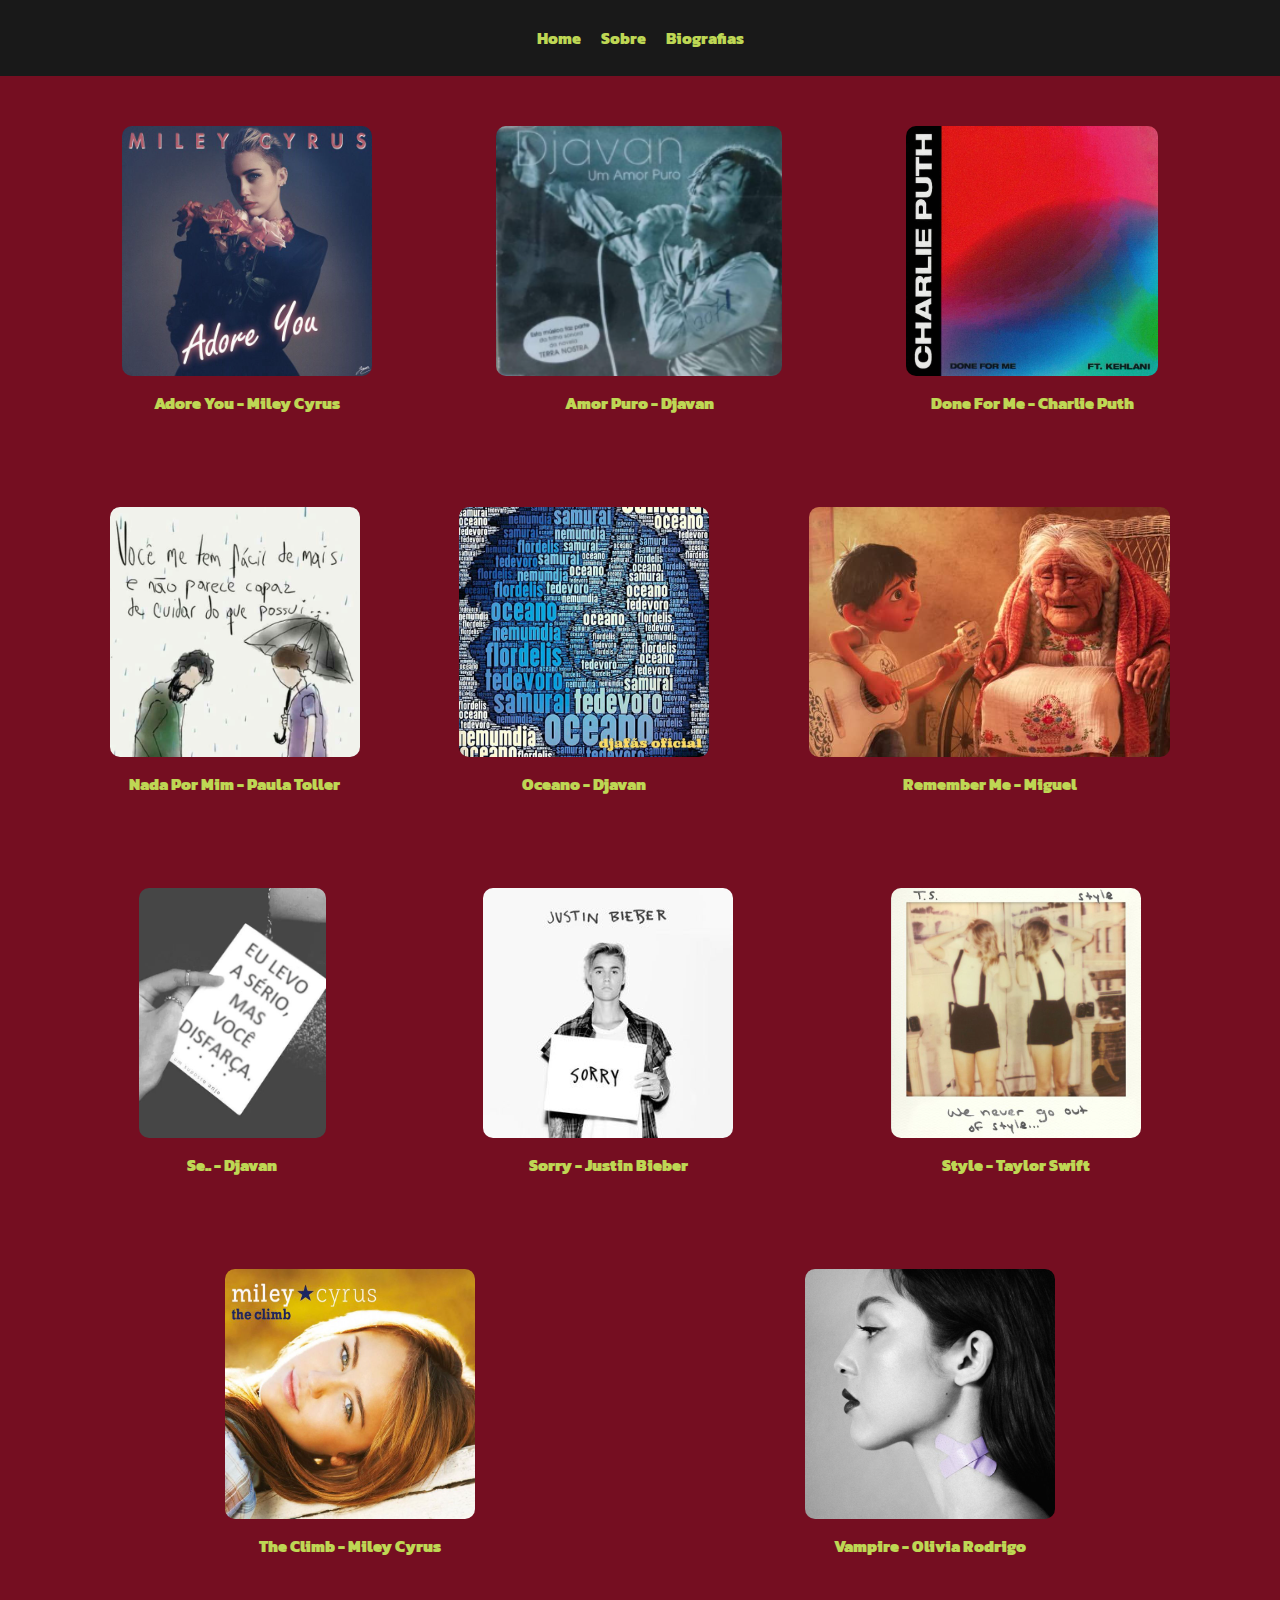
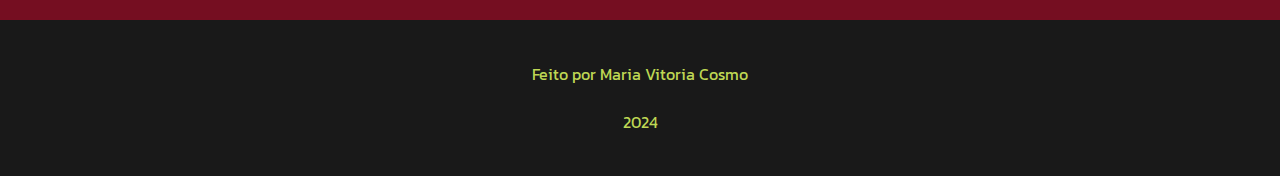
<file: index.html>
<!DOCTYPE html>
<html lang="en">
<head>
    <meta charset="UTF-8">
    <meta name="viewport" content="width=device-width, initial-scale=1.0">
    <title>Favorite Page</title>
    <link rel="stylesheet" href="./styles/style.css">
    <link rel="stylesheet" href="./styles/reset.css">
</head>
<body>
    <header class="cabecalho">
        <nav class="cabecalho__navegacao">
            <a href="index.html" class="cabecalho__navegacao__links">Home</a>
            <a href="sobre.html" class="cabecalho__navegacao__links">Sobre</a>
            <a href="autores.html" class="cabecalho__navegacao__links">Biografias</a>
        </nav>
    </header>
    <main class="conteudo">
        <section class="sessao_fotos">
            <ul class="sessao__fotos_lista">
                <li class="sessao__fotos_lista__item">
                    <img src="./assets/adoreYou.jpeg" alt="Capa da música Adore You de Miley Cyrus"  class="imagens">
                    <p class="sessao__fotos_lista__imagem">
                        Adore You - Miley Cyrus

                    </p>
                </li>
                <li class="sessao__fotos_lista__item">
                    <img src="./assets/amorPuro.jpeg" alt="Capa da música Amor Puro de Djavan" class="imagens">
                    <p class="sessao__fotos_lista__imagem">
                        Amor Puro - Djavan

                    </p>
                </li>
                <li class="sessao__fotos_lista__item">
                    <img src="./assets/doneForMe.jpeg" alt="Capa da música Done For Me de Charlie Puth" class="imagens">
                    <p class="sessao__fotos_lista__imagem">
                        Done For Me - Charlie Puth
                    </p>
                </li>
                <li class="sessao__fotos_lista__item">
                    <img src="./assets/nadaPorMim.jpeg" alt="Capa da música Nada Por Mim de Paula Toller" class="imagens">
                    <p class="sessao__fotos_lista__imagem">
                        Nada Por Mim - Paula Toller
                    </p>
                </li>
                <li class="sessao__fotos_lista__item">
                    <img src="./assets/oceano.jpeg" alt="Capa da música Oceano de Djavan" class="imagens">
                    <p class="sessao__fotos_lista__imagem">
                        Oceano - Djavan
                    </p>
                </li>
                <li class="sessao__fotos_lista__item">
                    <img src="./assets/rememberMe.jpeg" alt="Capa da música Remember Me de Miguel " class="imagens">
                    <p class="sessao__fotos_lista__imagem">
                        Remember Me - Miguel
                    </p>
                </li>
                <li class="sessao__fotos_lista__item">
                    <img src="./assets/se.jpeg" alt="Capa da música Se.. de Djavan" class="imagens">
                    <p class="sessao__fotos_lista__imagem">
                        Se.. - Djavan
                    </p>
                </li>
                <li class="sessao__fotos_lista__item">
                    <img src="./assets/sorry.jpeg" alt="Capa da música Sorry de Justin Bieber" class="imagens">
                    <p class="sessao__fotos_lista__imagem">
                        Sorry - Justin Bieber
                    </p>
                </li>
                <li class="sessao__fotos_lista__item">
                    <img src="./assets/style.jpeg" alt="Capa da música Style de Taylor Swift" class="imagens">
                    <p class="sessao__fotos_lista__imagem">
                        Style - Taylor Swift
                    </p>
                </li>
                <li class="sessao__fotos_lista__item">
                    <img src="./assets/theClimb.jpeg" alt="Capa da música The Climb de Miley Cyrus" class="imagens">
                    <p class="sessao__fotos_lista__imagem">
                        The Climb - Miley Cyrus
                    </p>
                </li>
                <li class="sessao__fotos_lista__item">
                    <img src="./assets/vampire.jpeg" alt="Capa da música Vampire de Olivia Rodrigo" class="imagens">
                    <p class="sessao__fotos_lista__imagem">
                        Vampire - Olivia Rodrigo
                    </p>
                </li>
            </ul>
        </section>

    </main>
    <footer class="rodape">
        <p class="rodape__texto">Feito por Maria Vitoria Cosmo</p>
        <p class="rodape__texto">2024</p>

    </footer>
</body>
</html>
</file>
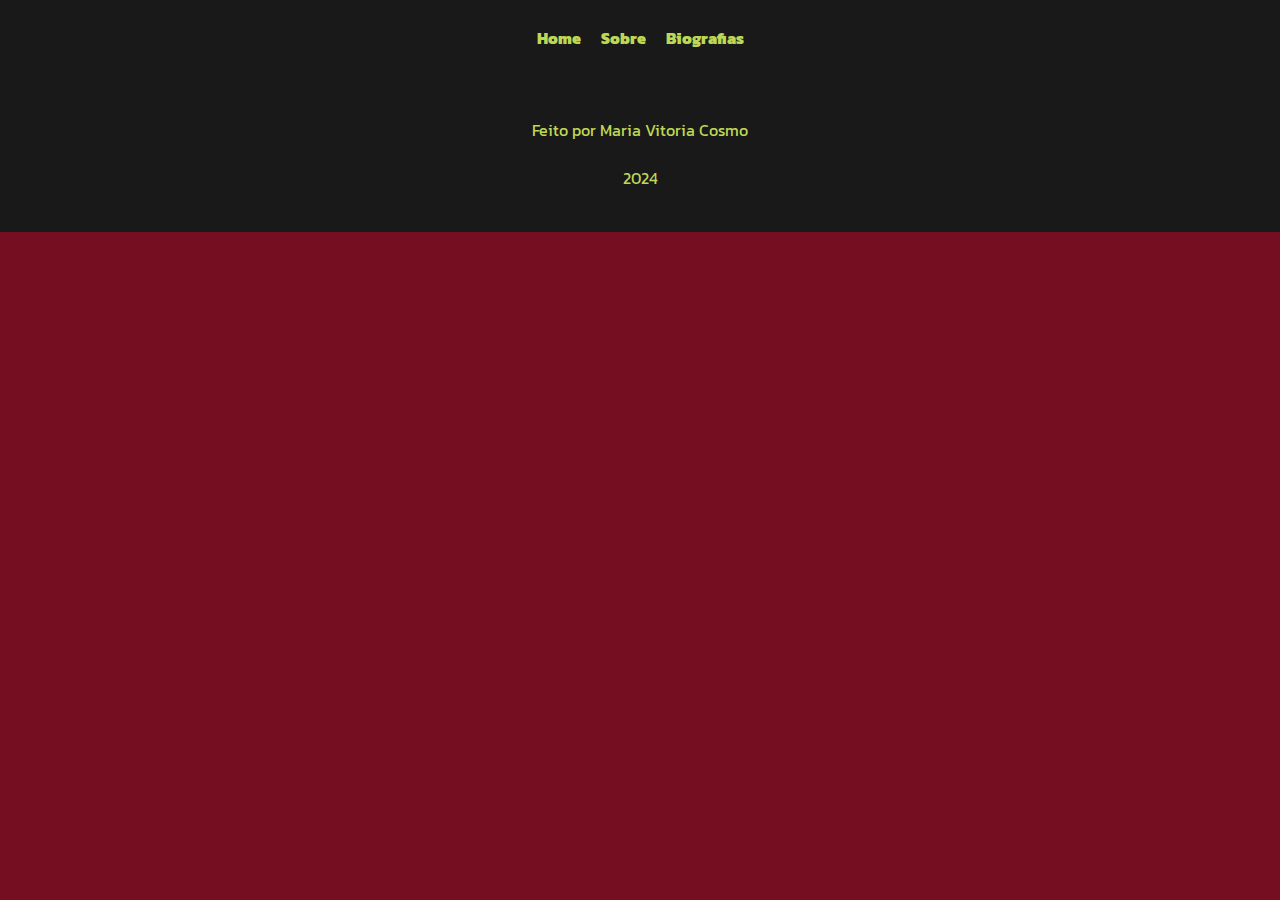
<file: autores.html>
<!DOCTYPE html>
<html lang="en">
<head>
    <meta charset="UTF-8">
    <meta name="viewport" content="width=device-width, initial-scale=1.0">
    <title>Favorite Page</title>
    <link rel="stylesheet" href="./styles/style.css">
    <link rel="stylesheet" href="./styles/reset.css">
</head>
<body>
    <header class="cabecalho">
        <nav class="cabecalho__navegacao">
            <a href="index.html" class="cabecalho__navegacao__links">Home</a>
            <a href="sobre.html" class="cabecalho__navegacao__links">Sobre</a>
            <a href="autores.html" class="cabecalho__navegacao__links">Biografias</a>
        </nav>
    </header>
    <main>

    </main>
    <footer class="rodape">
        <p class="rodape__texto">Feito por Maria Vitoria Cosmo</p>
        <p class="rodape__texto">2024</p>

    </footer>
    
</body>
</html>
</file>
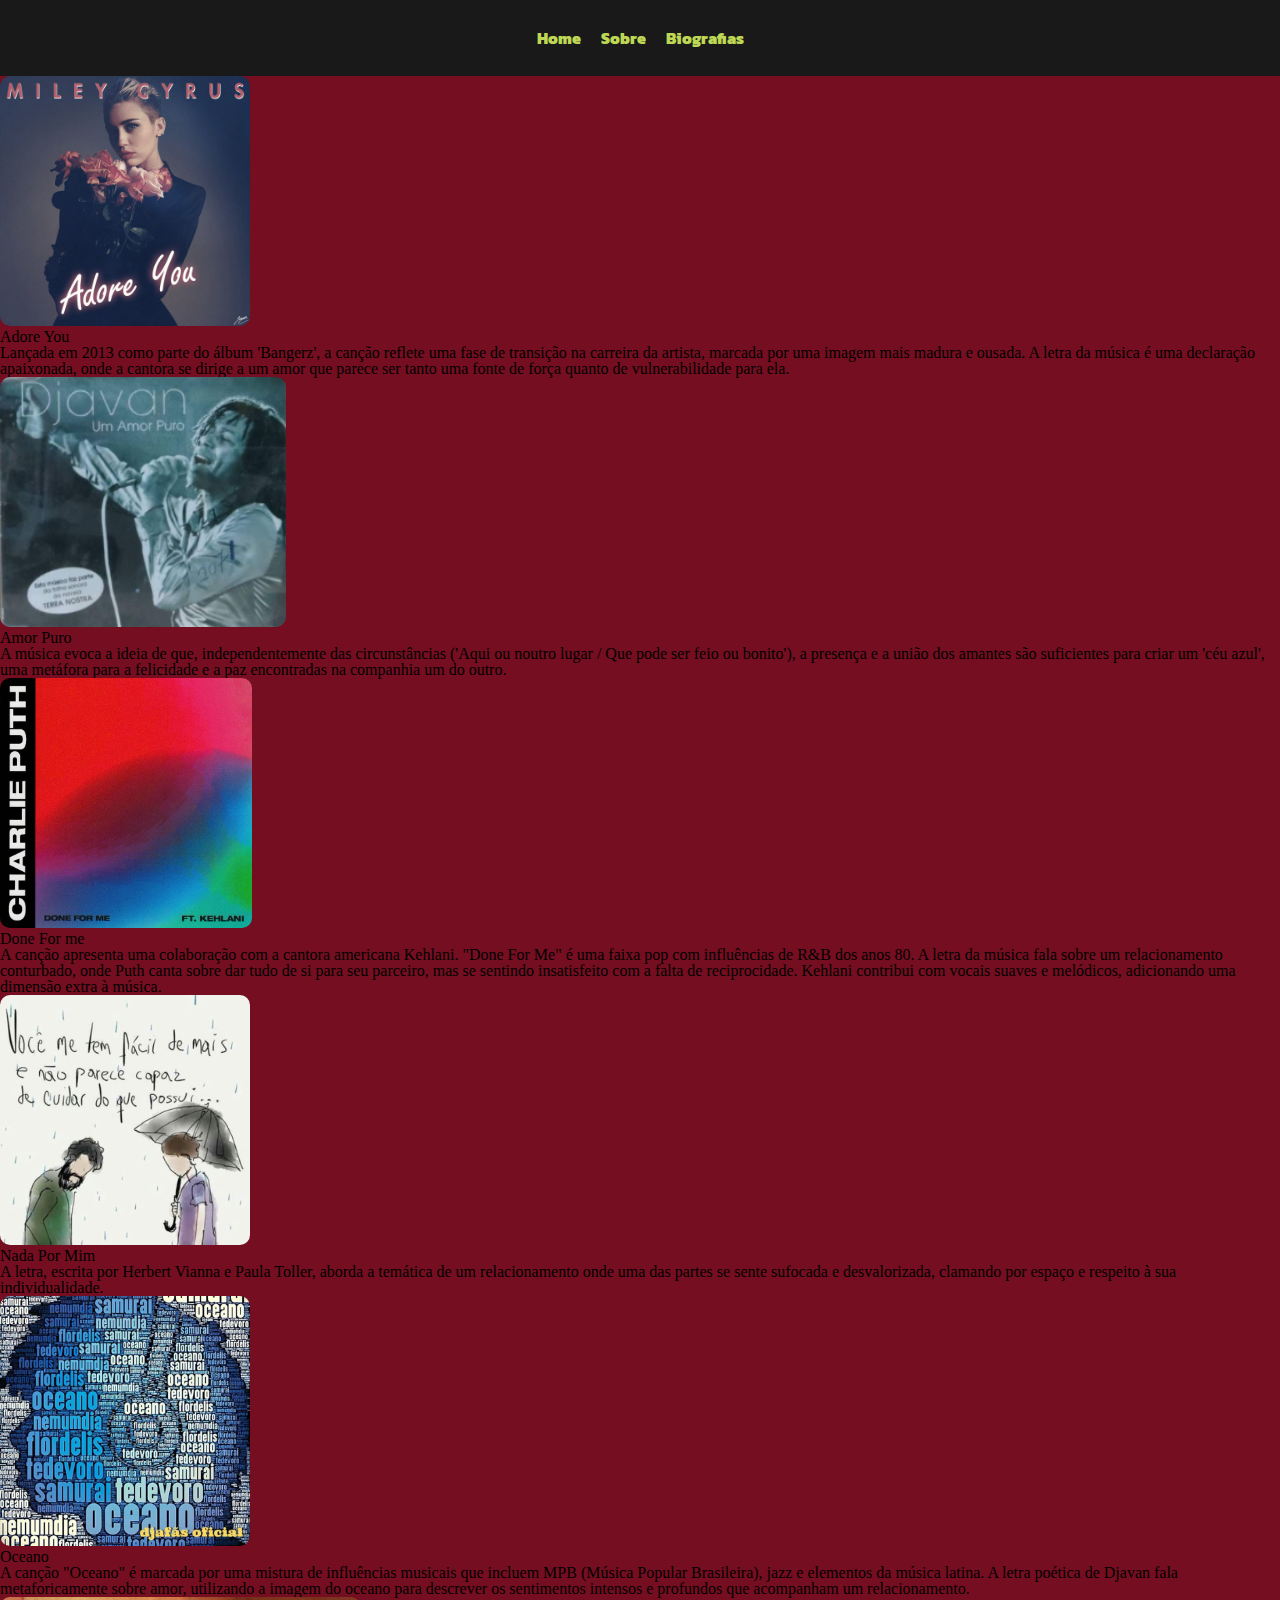
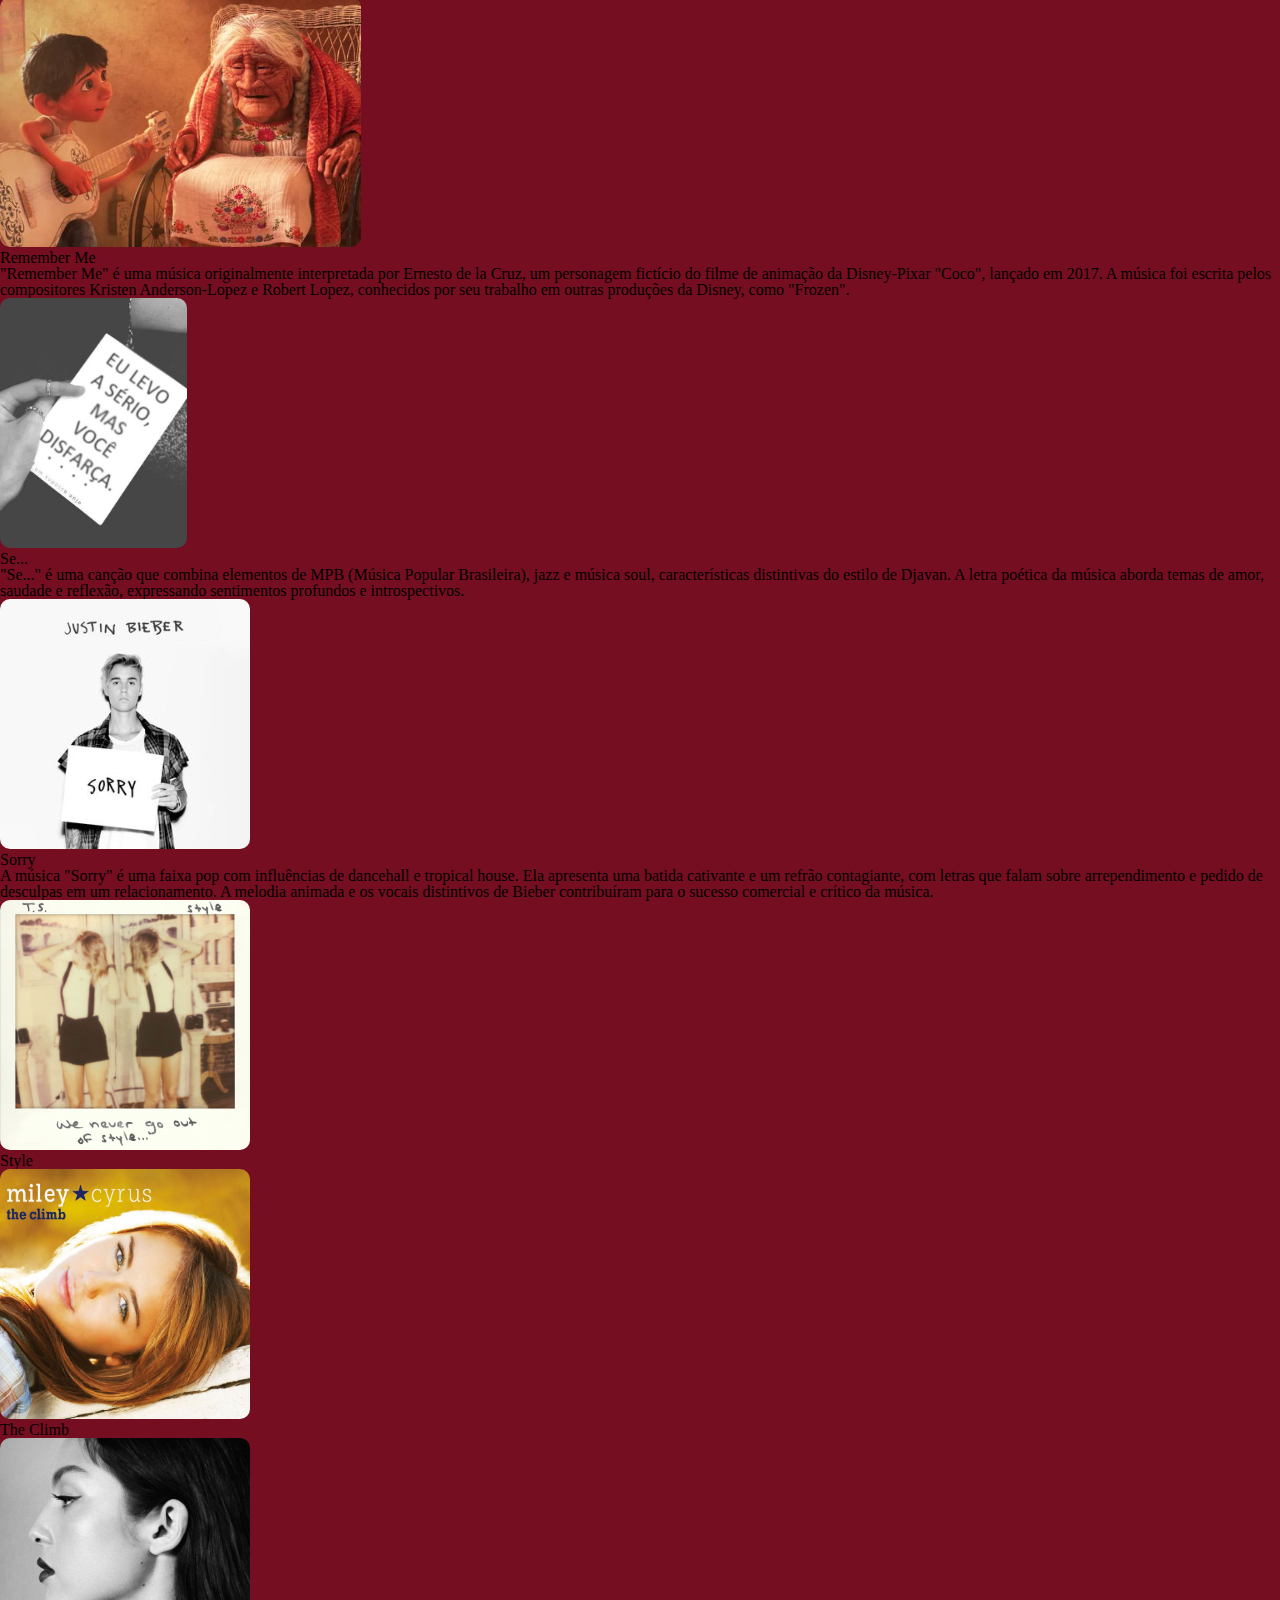
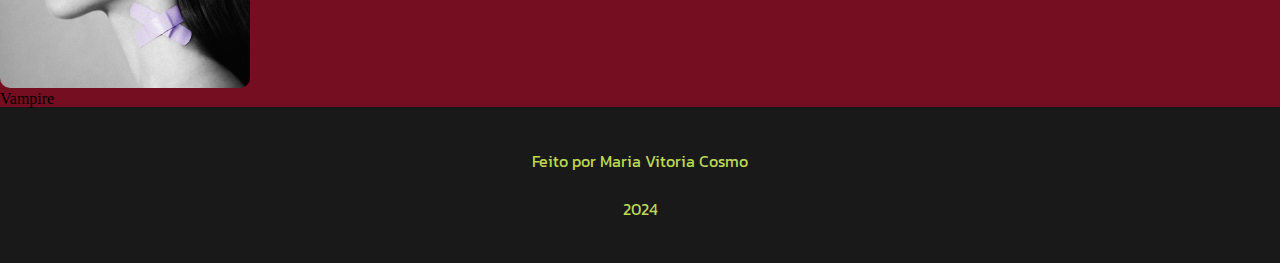
<file: sobre.html>
<!DOCTYPE html>
<html lang="en">
<head>
    <meta charset="UTF-8">
    <meta name="viewport" content="width=device-width, initial-scale=1.0">
    <title>Favorite Page</title>
    <link rel="stylesheet" href="./styles/style.css">
    <link rel="stylesheet" href="./styles/reset.css">
</head>
<body>
    <header class="cabecalho">
        <nav class="cabecalho__navegacao">
            <a href="index.html" class="cabecalho__navegacao__links">Home</a>
            <a href="sobre.html" class="cabecalho__navegacao__links">Sobre</a>
            <a href="autores.html" class="cabecalho__navegacao__links">Biografias</a>
        </nav>
    </header>
    <main class="container__sobre">
        <section class="sobre__sessoes">
            <div>
                <img src="./assets/adoreYou.jpeg" alt="Capa da música Adore You de Miley Cyrus" class="imagens">
                <h1 class="sobre__titulo">
                    Adore You
                </h1>
                <p class="sobre__texto">
                    Lançada em 2013 como parte do álbum 'Bangerz', a canção reflete uma fase de transição na carreira da artista, marcada por uma imagem mais madura e ousada. A letra da música é uma declaração apaixonada, onde a cantora se dirige a um amor que parece ser tanto uma fonte de força quanto de vulnerabilidade para ela.
                </p>

            </div>
        </section>
        <section class="sobre__sessoes">
            <div>
                <img src="./assets/amorPuro.jpeg" alt="Capa da música Amor Puro de Djavan" class="imagens">
                <h1 class="sobre__titulo">
                    Amor Puro
                </h1>
                <p class="sobre__texto">
                    A música evoca a ideia de que, independentemente das circunstâncias ('Aqui ou noutro lugar / Que pode ser feio ou bonito'), a presença e a união dos amantes são suficientes para criar um 'céu azul', uma metáfora para a felicidade e a paz encontradas na companhia um do outro.
                </p>

            </div>
        </section>
        <section class="sobre__sessoes">
            <div>
                <img src="./assets/doneForMe.jpeg" alt="Capa da música Done For Me de Charlie Puth" class="imagens">
                <h1 class="sobre__titulo">
                    Done For me
                </h1>
                <p class="sobre__texto">
                    A canção apresenta uma colaboração com a cantora americana Kehlani. "Done For Me" é uma faixa pop com influências de R&B dos anos 80. A letra da música fala sobre um relacionamento conturbado, onde Puth canta sobre dar tudo de si para seu parceiro, mas se sentindo insatisfeito com a falta de reciprocidade. Kehlani contribui com vocais suaves e melódicos, adicionando uma dimensão extra à música.
                </p>

            </div>
        </section>
        <section class="sobre__sessoes">
            <div>
                <img src="./assets/nadaPorMim.jpeg" alt="Capa da música Nada Por Mim de Paula Toller" class="imagens">
                <h1 class="sobre__titulo">
                    Nada Por Mim
                </h1>
                <p class="sobre__texto">
                    A letra, escrita por Herbert Vianna e Paula Toller, aborda a temática de um relacionamento onde uma das partes se sente sufocada e desvalorizada, clamando por espaço e respeito à sua individualidade.
                </p>

            </div>
        </section>
        <section class="sobre__sessoes">
            <div>
                <img src="./assets/oceano.jpeg" alt="Capa da música Oceano de Djavan" class="imagens">
                <h1 class="sobre__titulo">
                    Oceano
                </h1>
                <p class="sobre__texto">
                    A canção "Oceano" é marcada por uma mistura de influências musicais que incluem MPB (Música Popular Brasileira), jazz e elementos da música latina. A letra poética de Djavan fala metaforicamente sobre amor, utilizando a imagem do oceano para descrever os sentimentos intensos e profundos que acompanham um relacionamento.
                </p>

            </div>
        </section>
        <section class="sobre__sessoes">
            <div>
                <img src="./assets/rememberMe.jpeg" alt="Capa da música Remember Me de Miguel " class="imagens">
                <h1 class="sobre__titulo">
                    Remember Me
                </h1>
                <p class="sobre__texto">
                    "Remember Me" é uma música originalmente interpretada por Ernesto de la Cruz, um personagem fictício do filme de animação da Disney-Pixar "Coco", lançado em 2017. A música foi escrita pelos compositores Kristen Anderson-Lopez e Robert Lopez, conhecidos por seu trabalho em outras produções da Disney, como "Frozen".
                </p>

            </div>
        </section>
        <section class="sobre__sessoes">
            <div>
                <img src="./assets/se.jpeg" alt="Capa da música Se.. de Djavan" class="imagens">
                <h1 class="sobre__titulo">
                    Se...
                </h1>
                <p class="sobre__texto">
                    "Se..." é uma canção que combina elementos de MPB (Música Popular Brasileira), jazz e música soul, características distintivas do estilo de Djavan. A letra poética da música aborda temas de amor, saudade e reflexão, expressando sentimentos profundos e introspectivos.
                </p>

            </div>
        </section>
        <section class="sobre__sessoes">
            <div>
                <img src="./assets/sorry.jpeg" alt="Capa da música Sorry de Justin Bieber" class="imagens">
                <h1 class="sobre__titulo">
                    Sorry
                </h1>
                <p class="sobre__texto">
                    A música "Sorry" é uma faixa pop com influências de dancehall e tropical house. Ela apresenta uma batida cativante e um refrão contagiante, com letras que falam sobre arrependimento e pedido de desculpas em um relacionamento. A melodia animada e os vocais distintivos de Bieber contribuíram para o sucesso comercial e crítico da música.
                </p>

            </div>
        </section>
        <section class="sobre__sessoes">
            <div>
                <img src="./assets/style.jpeg" alt="Capa da música Style de Taylor Swift" class="imagens">
                <h1 class="sobre__titulo">
                    Style
                </h1>
                <p class="sobre__texto">

                </p>

            </div>
        </section>
        <section class="sobre__sessoes">
            <div>
                <img src="./assets/theClimb.jpeg" alt="Capa da música The Climb de Miley Cyrus" class="imagens">
                <h1 class="sobre__titulo">
                    The Climb
                </h1>
                <p class="sobre__texto">

                </p>

            </div>
        </section>
        <section class="sobre__sessoes">
            <div>
                <img src="./assets/vampire.jpeg" alt="Capa da música Vampire de Olivia Rodrigo" class="imagens">
                <h1 class="sobre__titulo">
                    Vampire
                </h1>
                <p class="sobre__texto">

                </p>

            </div>
        </section>

    </main>
    <footer class="rodape">
        <p class="rodape__texto">Feito por Maria Vitoria Cosmo</p>
        <p class="rodape__texto">2024</p>

    </footer>
    
</body>
</html>
</file>
<file: styles/style.css>
@import url('https://fonts.googleapis.com/css2?family=Kanit&display=swap');

:root {
    --cor-preta: #191919;
    --cor-vinho: #750E21;
    --cor-laranja: #E3651D;
    --cor-verde: #BED754;
    --fonte: 'Kanit', sans-serif;
}

body {
    font-family: var(--fonte);
    background-color: var(--cor-vinho);
}

.cabecalho {
    padding: 30px;
    background-color: var(--cor-preta);
}

.cabecalho__navegacao {
    display: flex;
    justify-content: center;
    gap: 20px;
}

.cabecalho__navegacao__links {
    text-decoration: none;
    color: var(--cor-verde);
    font-weight: 800;
    font-size: 1em;
    font-family: var(--fonte);
}

.cabecalho__navegacao__links:hover {
    color: var(--cor-laranja);
}

.sessao__fotos_lista {
    display: flex;
    flex-wrap: wrap;
    justify-content: space-around;
    gap: 5em;

}

.conteudo {
    padding: 50px 100px 50px 100px;
}

.sessao__fotos_lista__imagem {
    padding: 1em;
    text-align: center;
    color: var(--cor-verde);
    font-weight: 900;
    font-family: var(--fonte);
}

.rodape {
    padding: 30px;
    background-color: var(--cor-preta);
}

.rodape__texto {
    text-align: center;
    padding: 1em;
    color: var(--cor-verde);
    font-family: var(--fonte);
}

.imagens {
    border-radius: 10px;
}
</file>
